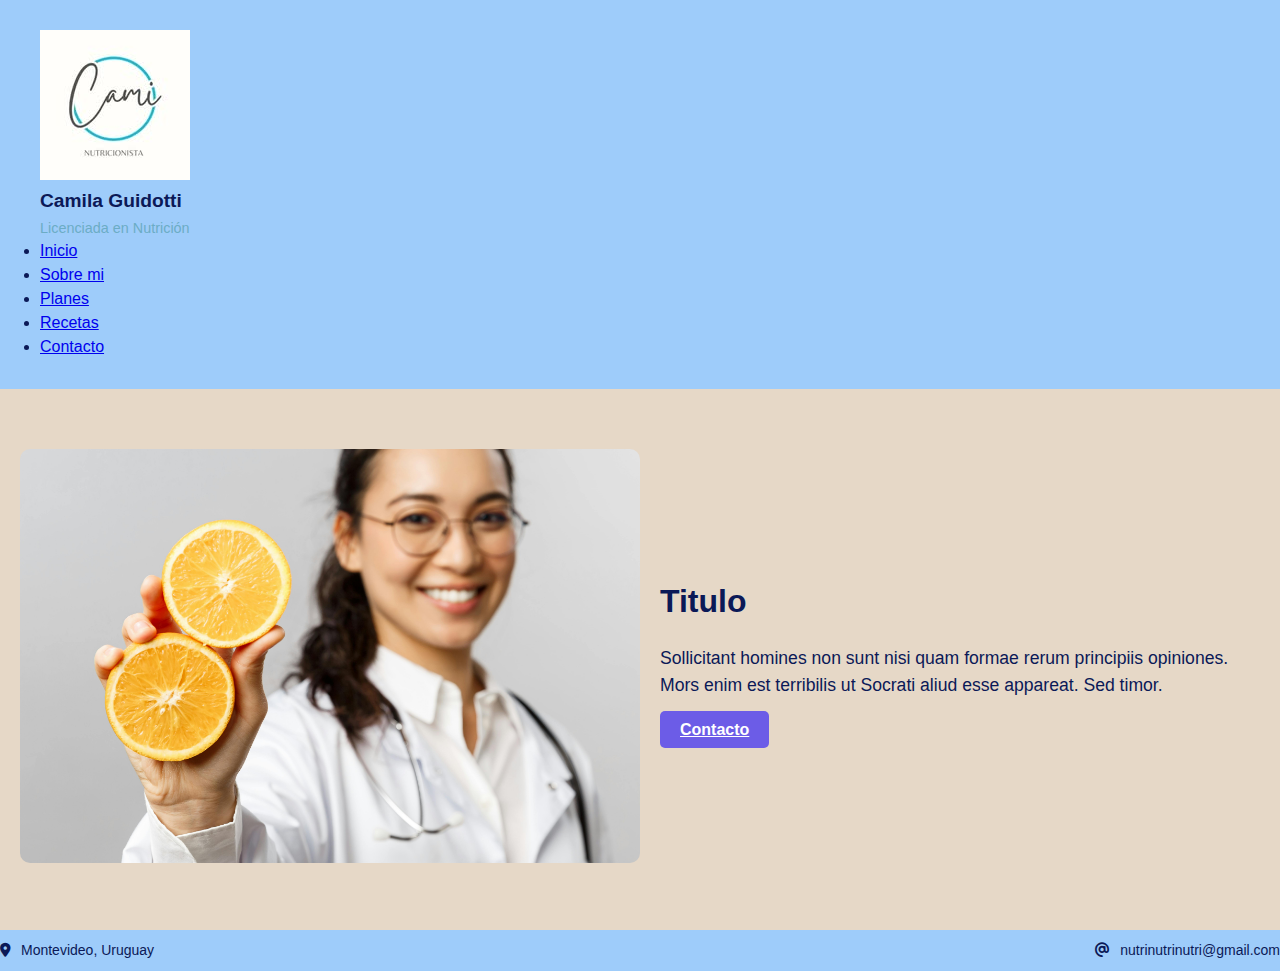
<file: index.html>
<!DOCTYPE html>
<html lang="en">
<head>
    <meta charset="UTF-8">
    <meta name="viewport" content="width=device-width, initial-scale=1.0">
    <link rel="stylesheet" href="styles.css">
    <link rel="stylesheet" href="https://cdnjs.cloudflare.com/ajax/libs/font-awesome/6.4.0/css/all.min.css">
    <title>Nutricionista Camila Guidotti | Uruguay</title>
</head>
<body>
    <header> 
    <div class="header-container">
            <div class="profile">
                <i class="profile-icon"></i>
                <!-- hacer que el logo quede redondo-->
                <a href="index.html">
                <img src="./images/logo.jpg" alt="Logo Camila Guidotti" class="logo" />
                </a>
                <div class="profile-text">
                    <h1>Camila Guidotti</h1>
                    <p>Licenciada en Nutrición</p>
                </div>
            </div>
            <nav>
                <ul class="nav-links">
                    <li><a href="./index.html">Inicio</a></li>
                    <li><a href="./pages/sobremi.html">Sobre mi</a></li>
                    <li><a href="./pages/planes.html">Planes</a></li>
                    <li><a href="./pages/recetas.html">Recetas</a></li>
                    <li><a href="./pages/contacto.html">Contacto</a></li>
                </ul>
            </nav>
        </div>
    </header>
   <main>
        <section class="hero">
            <div class="hero-image">
                <img src="./images/pexels-mix-and-match-studio-2662809-4227061.jpg" alt="Foto de Camila Guidotti">
            </div>
            <div class="hero-text">
                <h2>Titulo</h2>
                <p>
                    Sollicitant homines non sunt nisi quam formae rerum principiis opiniones. 
                    Mors enim est terribilis ut Socrati aliud esse appareat. Sed timor.
                </p>
                <a href="./pages/contacto.html" class="cta-button">Contacto</a>
            </div>
        </section>
    </main>

    <footer>
        <div class="footer-container">
            <div class="footer-location">
                <i class="fas fa-map-marker-alt"></i>
                <span>Montevideo, Uruguay</span>
            </div>
            <div class="footer-email">
                <i class="fas fa-at"></i>
                <span>nutrinutrinutri@gmail.com</span>
            </div>
        </div>
    </footer>
</body>
</html>
</file>
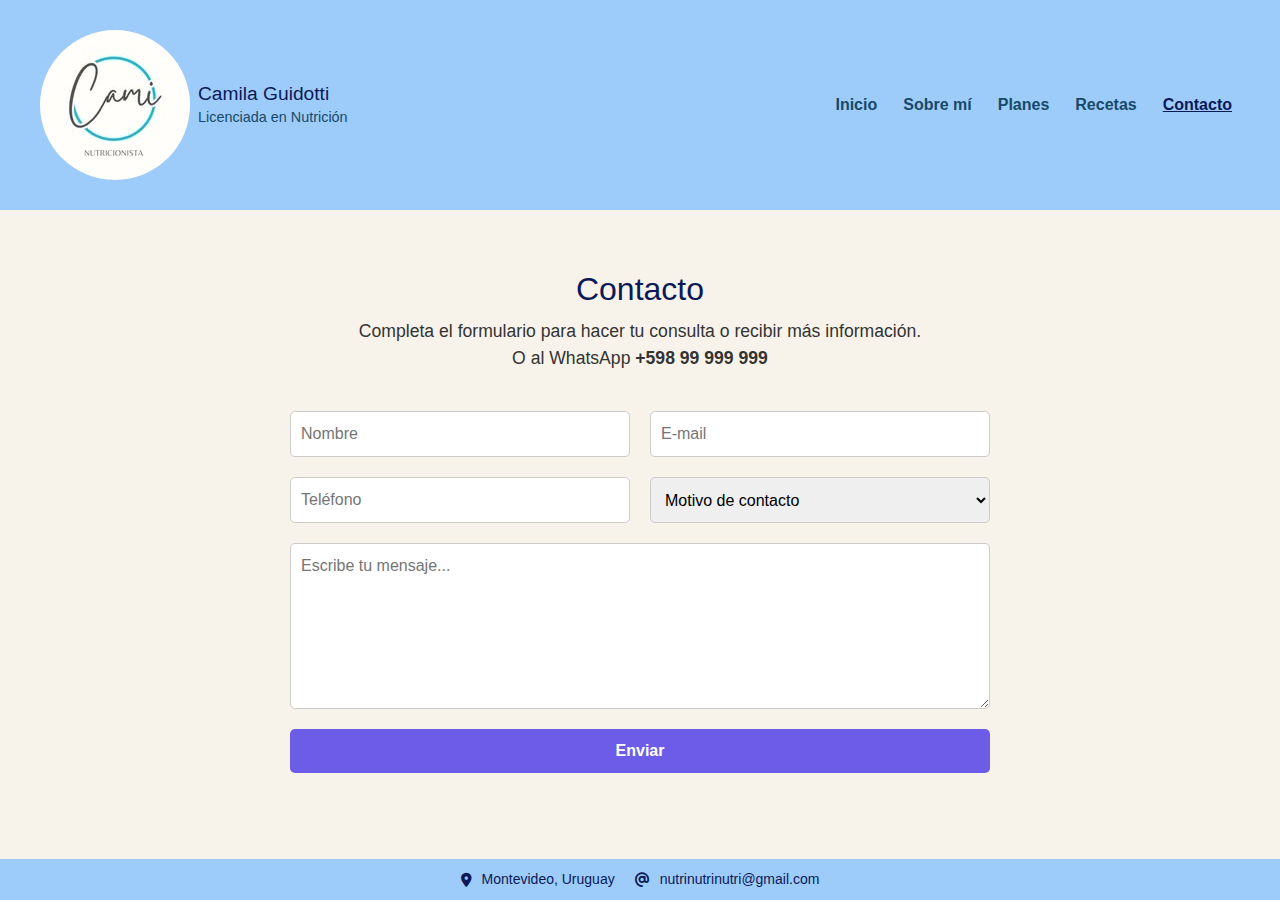
<file: pages/contacto.html>
<!DOCTYPE html>
<html lang="en">
<head>
    <meta charset="UTF-8">
    <meta name="viewport" content="width=device-width, initial-scale=1.0">
    <!-- SEO básico -->
    <title>Contacto | Camila Guidotti, Nutricionista</title>
    <meta name="description" content="Contacta a Camila Guidotti, nutricionista en Montevideo, para consultas, planes de nutrición o asesoramiento personalizado.">
    <meta name="keywords" content="contacto, nutricionista, Montevideo, consultas, planes de alimentación">
    <meta name="robots" content="index, follow">
    <link rel="stylesheet" href="https://cdnjs.cloudflare.com/ajax/libs/font-awesome/6.4.0/css/all.min.css">
    <link href="https://cdn.jsdelivr.net/npm/bootstrap@5.3.2/dist/css/bootstrap.min.css" rel="stylesheet">
    <script src="https://cdn.jsdelivr.net/npm/bootstrap@5.3.2/dist/js/bootstrap.bundle.min.js"></script>
    <link rel="stylesheet" href="../css/styles.css">
</head>
<body>
    <!-- HEADER: Logo y navegación -->
    <header> 
    <div class="header-container d-flex flex-wrap justify-content-between align-items-center">
            <div class="profile d-flex align-items-center">
                <a href="../index.html">
                <img src="../images/logo.jpg" alt="Logo Camila Guidotti" class="logo rounded-circle me-2" />
                </a>
                <div class="profile-text">
                    <h1>Camila Guidotti</h1>
                    <p>Licenciada en Nutrición</p>
                </div>
            </div>
            <nav class="navbar navbar-expand-lg navbar-light p-0">
                <div class="container-fluid p-0">
                  <button class="navbar-toggler" type="button" data-bs-toggle="collapse" data-bs-target="#navbarNav" aria-controls="navbarNav" aria-expanded="false" aria-label="Toggle navigation">
                    <span class="navbar-toggler-icon"></span>
                  </button>
                  
                  <div class="collapse navbar-collapse" id="navbarNav">
                    <ul class="navbar-nav ms-auto">
                        <li class="nav-item">
                          <a class="nav-link" href="../index.html">Inicio</a>  
                        </li>
                        <li class="nav-item">
                            <a class="nav-link" href="./sobremi.html">Sobre mí</a>
                        </li>
                        <li class="nav-item">
                            <a class="nav-link" href="./planes.html">Planes</a>
                        </li>
                        <li class="nav-item">
                            <a class="nav-link" href="./recetas.html">Recetas</a>
                        </li>
                        <li class="nav-item">
                            <a class="nav-link active" href="./contacto.html">Contacto</a>
                        </li>
                    </ul>
                  </div>
                </div>
            </nav>
        </div>
    </header>
    
    <main>
        <!-- CONTACTO: Formulario de contacto -->
        <section class="contacto">
            <div class="contacto-header">
                <h2>Contacto</h2>
                <p>Completa el formulario para hacer tu consulta o recibir más información.<br/> O al WhatsApp <strong>+598 99 999 999</strong></p>
            </div>
            <form class="contacto-form">
                <div class="form-row">
                    <input type="text" name="Nombre" placeholder="Nombre" required/>
                    <input type="email" name="email" placeholder="E-mail" required/>
                </div>

                <div class="form-row">
                    <input type="tel" name="telefono" placeholder="Teléfono" required/>
                    
                    <select name="motivo" required>
                        <option value="" disabled selected>Motivo de contacto</option>
                        <option value="consulta">Consulta general</option>
                        <option value="planes">Planes y precios</option>
                        <option value="receta">Recetas</option>
                        <option value="otros">Otros</option>
                    </select>
                </div>

                <textarea name="mensaje" placeholder="Escribe tu mensaje..." rows="6" required></textarea>
                <button type="submit">Enviar</button>
            </form>
        </section>
    </main>

    <!-- FOOTER: Información de contacto -->
    <footer>
        <div class="footer-container">
            <div class="footer-location">
                <i class="fas fa-map-marker-alt"></i>
                <span>Montevideo, Uruguay</span>
            </div>
            <div class="footer-email">
                <i class="fas fa-at"></i>
                <span>nutrinutrinutri@gmail.com</span>
            </div>
        </div>
    </footer>
</body>
</html>
</file>
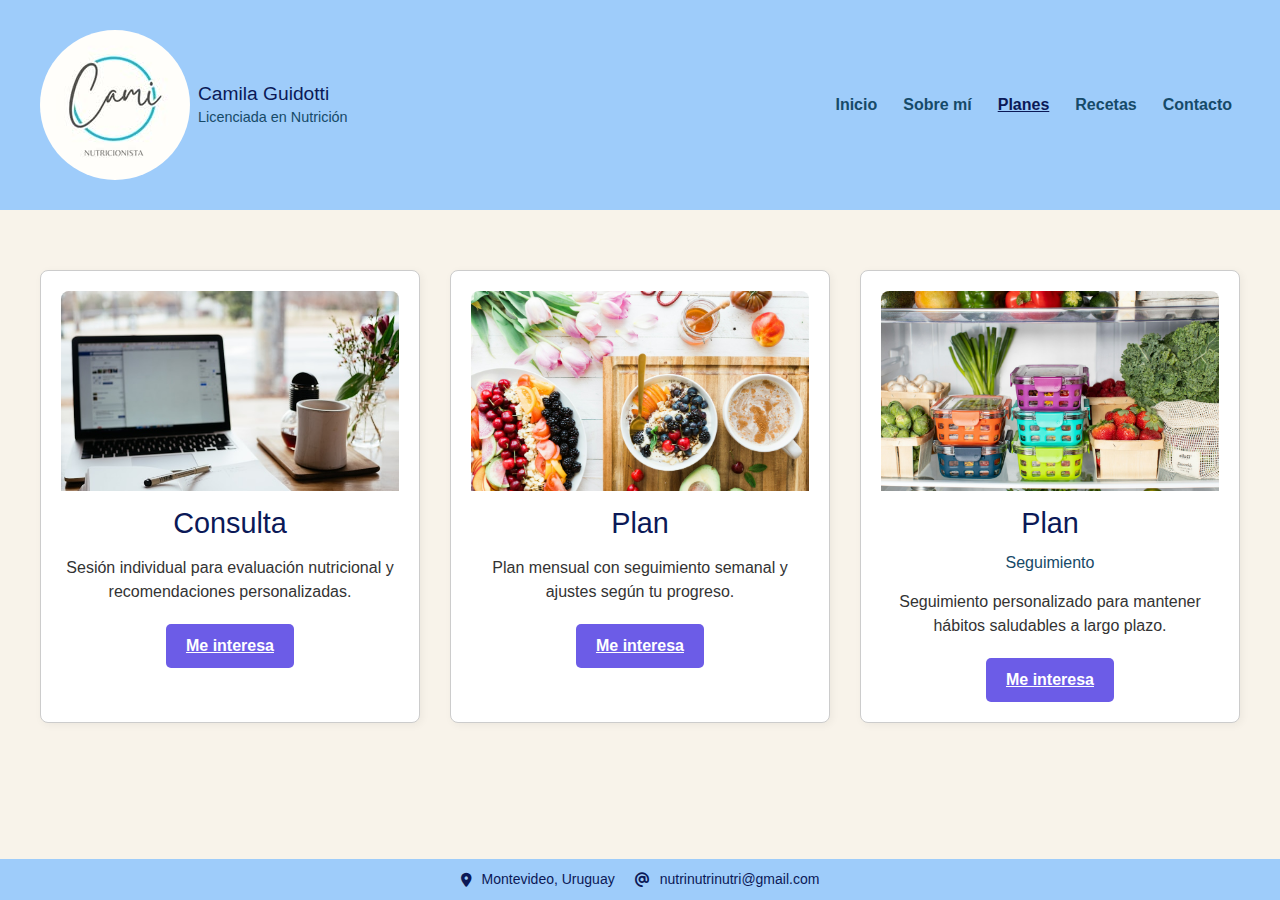
<file: pages/planes.html>
<!DOCTYPE html>
<html lang="en">
<head>
    <meta charset="UTF-8">
    <meta name="viewport" content="width=device-width, initial-scale=1.0">
    <!-- SEO básico -->
    <title>Planes de Nutrición | Camila Guidotti</title>
    <meta name="description" content="Conoce los planes de nutrición personalizados de Camila Guidotti, diseñados para mejorar tus hábitos alimentarios y mantener tu salud a largo plazo.">
    <meta name="keywords" content="planes de nutrición, consulta nutricional, seguimiento, hábitos saludables, Montevideo">
    <meta name="robots" content="index, follow">
    <link rel="stylesheet" href="https://cdnjs.cloudflare.com/ajax/libs/font-awesome/6.4.0/css/all.min.css">
    <link href="https://cdn.jsdelivr.net/npm/bootstrap@5.3.2/dist/css/bootstrap.min.css" rel="stylesheet">
    <script src="https://cdn.jsdelivr.net/npm/bootstrap@5.3.2/dist/js/bootstrap.bundle.min.js"></script>
    <link rel="stylesheet" href="../css/styles.css">
</head>
<body>
    <!-- HEADER: Logo y navegación -->
    <header> 
    <div class="header-container d-flex flex-wrap justify-content-between align-items-center">
            <div class="profile d-flex align-items-center">
                <a href="../index.html">
                <img src="../images/logo.jpg" alt="Logo Camila Guidotti" class="logo rounded-circle me-2" />
                </a>
                <div class="profile-text">
                    <h1>Camila Guidotti</h1>
                    <p>Licenciada en Nutrición</p>
                </div>
            </div>
            <nav class="navbar navbar-expand-lg navbar-light p-0">
                <div class="container-fluid p-0">
                  <button class="navbar-toggler" type="button" data-bs-toggle="collapse" data-bs-target="#navbarNav" aria-controls="navbarNav" aria-expanded="false" aria-label="Toggle navigation">
                    <span class="navbar-toggler-icon"></span>
                  </button>
                  
                    <div class="collapse navbar-collapse" id="navbarNav">
                        <ul class="navbar-nav ms-auto">
                            <li class="nav-item">
                            <a class="nav-link" href="../index.html">Inicio</a>  
                            </li>
                            <li class="nav-item">
                                <a class="nav-link" href="./sobremi.html">Sobre mí</a>
                            </li>
                            <li class="nav-item">
                                <a class="nav-link active" href="./planes.html">Planes</a>
                            </li>
                            <li class="nav-item">
                                <a class="nav-link" href="./recetas.html">Recetas</a>
                            </li>
                            <li class="nav-item">
                                <a class="nav-link" href="./contacto.html">Contacto</a>
                            </li>
                        </ul>
                    </div>
                </div>
            </nav>
        </div>
    </header>
     <main>
        <!-- PLANES: Sección de servicios -->
        <section class="planes">
            <div class="planes-container">
                <div class="plan-card">
                    <div class="plan-img">
                        <img src="/images/plan1.jpg" alt="Consulta nutricional">
                    </div>
                    <h2>Consulta</h2>
                    <p>Sesión individual para evaluación nutricional y recomendaciones personalizadas.</p>
                    <a href="contacto.html" class="plan-button">Me interesa</a>
                </div>
                <div class="plan-card">
                    <div class="plan-img">
                        <img src="/images/plan2.jpg" alt="Plan nutricional">
                    </div>
                    <h2>Plan</h2>
                    <p>Plan mensual con seguimiento semanal y ajustes según tu progreso.</p>
                    <a href="contacto.html" class="plan-button">Me interesa</a>
                </div>
                <div class="plan-card">
                    <div class="plan-img">
                        <img src="/images/plan3.jpg" alt="Seguimiento nutricional">
                    </div>
                    <h2>Plan <br><span class="subtitulo">Seguimiento</span></h2>
                    <p>Seguimiento personalizado para mantener hábitos saludables a largo plazo.</p>
                    <a href="contacto.html" class="plan-button">Me interesa</a>
                </div>
            </div>
        </section>
    </main>

    <!-- FOOTER: Información de contacto -->
    <footer>
        <div class="footer-container">
            <div class="footer-location">
                <i class="fas fa-map-marker-alt"></i>
                <span>Montevideo, Uruguay</span>
            </div>
            <div class="footer-email">
                <i class="fas fa-at"></i>
                <span>nutrinutrinutri@gmail.com</span>
            </div>
        </div>
    </footer>
</body>
</html>
</file>
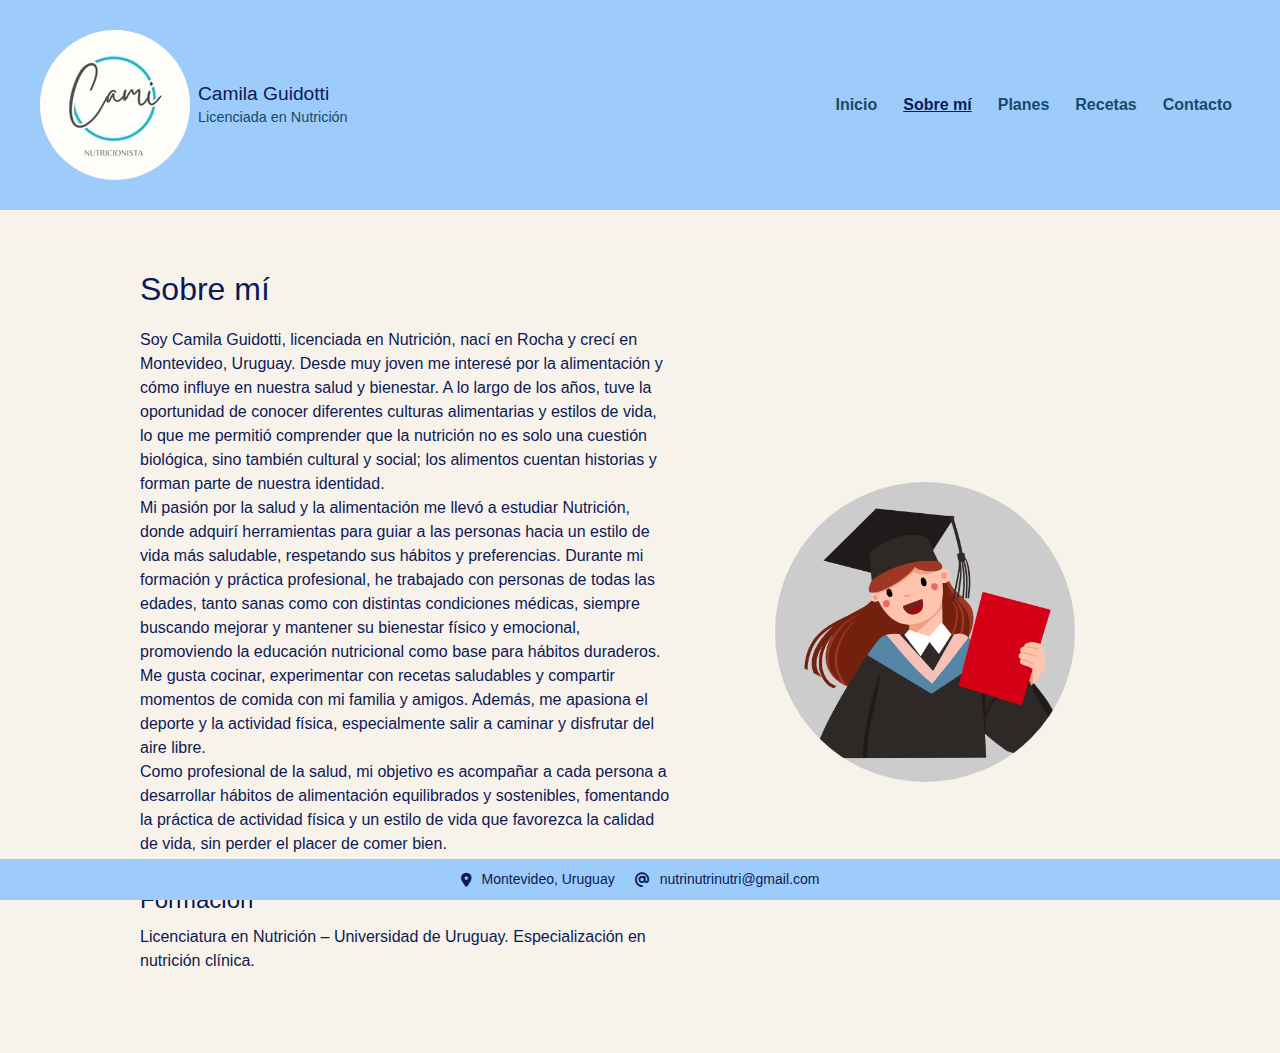
<file: pages/sobremi.html>
<!DOCTYPE html>
<html lang="en">
<head>
    <meta charset="UTF-8">
    <meta name="viewport" content="width=device-width, initial-scale=1.0">
    <!-- SEO básico -->
    <title>Sobre mí | Camila Guidotti, Nutricionista</title>
    <meta name="description" content="Conoce la trayectoria y experiencia de Camila Guidotti, nutricionista en Montevideo, apasionada por la alimentación saludable y el bienestar.">
    <meta name="keywords" content="nutricionista, Montevideo, sobre mí, experiencia, trayectoria">
    <meta name="robots" content="index, follow">
    <link rel="stylesheet" href="https://cdnjs.cloudflare.com/ajax/libs/font-awesome/6.4.0/css/all.min.css">
    <link href="https://cdn.jsdelivr.net/npm/bootstrap@5.3.2/dist/css/bootstrap.min.css" rel="stylesheet">
    <script src="https://cdn.jsdelivr.net/npm/bootstrap@5.3.2/dist/js/bootstrap.bundle.min.js"></script>
    <link rel="stylesheet" href="../css/styles.css">
</head>
<body>
    <!-- HEADER: Logo y navegación -->
    <header> 
        <div class="header-container d-flex flex-wrap justify-content-between align-items-center">
            <div class="profile d-flex align-items-center">
                <a href="../index.html">
                <img src="../images/logo.jpg" alt="Logo Camila Guidotti" class="logo rounded-circle me-2" />
                </a>
                <div class="profile-text">
                    <h1>Camila Guidotti</h1>
                    <p>Licenciada en Nutrición</p>
                </div>
            </div>
            <nav class="navbar navbar-expand-lg navbar-light p-0">
                <div class="container-fluid p-0">
                  <button class="navbar-toggler" type="button" data-bs-toggle="collapse" data-bs-target="#navbarNav" aria-controls="navbarNav" aria-expanded="false" aria-label="Toggle navigation">
                    <span class="navbar-toggler-icon"></span>
                  </button>
                  
                    <div class="collapse navbar-collapse" id="navbarNav">
                        <ul class="navbar-nav ms-auto">
                            <li class="nav-item">
                               <a class="nav-link" href="../index.html">Inicio</a>  
                            </li>
                            <li class="nav-item">
                                <a class="nav-link active" href="./sobremi.html">Sobre mí</a>
                            </li>
                            <li class="nav-item">
                                <a class="nav-link" href="./planes.html">Planes</a>
                            </li>
                            <li class="nav-item">
                                <a class="nav-link" href="./recetas.html">Recetas</a>
                            </li>
                            <li class="nav-item">
                                <a class="nav-link" href="./contacto.html">Contacto</a>
                            </li>
                        </ul>
                    </div>
                </div>
            </nav>
        </div>
    </header>

   <main>
    <!-- SOBRE MÍ: Presentación y Formación -->
        <section class="sobremi">
            <div class="sobremi-content">
                <div class="sobremi-texto">
                    <h2>Sobre mí</h2>
                    <p>Soy Camila Guidotti, licenciada en Nutrición, nací en Rocha y crecí en Montevideo, Uruguay. Desde muy joven me interesé por la alimentación y cómo influye en nuestra salud y bienestar. A lo largo de los años, tuve la oportunidad de conocer diferentes culturas alimentarias y estilos de vida, lo que me permitió comprender que la nutrición no es solo una cuestión biológica, sino también cultural y social; los alimentos cuentan historias y forman parte de nuestra identidad.
                        <br>Mi pasión por la salud y la alimentación me llevó a estudiar Nutrición, donde adquirí herramientas para guiar a las personas hacia un estilo de vida más saludable, respetando sus hábitos y preferencias. Durante mi formación y práctica profesional, he trabajado con personas de todas las edades, tanto sanas como con distintas condiciones médicas, siempre buscando mejorar y mantener su bienestar físico y emocional, promoviendo la educación nutricional como base para hábitos duraderos.
                        <br>Me gusta cocinar, experimentar con recetas saludables y compartir momentos de comida con mi familia y amigos. Además, me apasiona el deporte y la actividad física, especialmente salir a caminar y disfrutar del aire libre.
                        <br>Como profesional de la salud, mi objetivo es acompañar a cada persona a desarrollar hábitos de alimentación equilibrados y sostenibles, fomentando la práctica de actividad física y un estilo de vida que favorezca la calidad de vida, sin perder el placer de comer bien.</p>

                    <h3>Formación</h3>
                    <p>Licenciatura en Nutrición – Universidad de Uruguay. Especialización en nutrición clínica.</p>
                </div>

                <div class="sobremi-foto">
                    <img src="../images/titulo.png" alt="Foto de Camila Guidotti con diploma de nutrición" class="foto-perfil"/>
                </div>
            </div>
        </section>
    </main>

    <!-- FOOTER: Información de contacto -->
    <footer>
        <div class="footer-container">
            <div class="footer-location">
                <i class="fas fa-map-marker-alt"></i>
                <span>Montevideo, Uruguay</span>
            </div>
            <div class="footer-email">
                <i class="fas fa-at"></i>
                <span>nutrinutrinutri@gmail.com</span>
            </div>
        </div>
    </footer>
</body>
</html>
</file>
<file: styles.css>
/* PALETA DE COLORES (Variables) */
:root {
  --color-primario: #0B1957;
  --color-secundario: #9ECCFA;
  --color-acento: #6c5ce7;
  --color-acento-hover: #4834d4;
  --color-fondo: #F8F3EA;
  --color-claro: #E6D8C7;
  --color-texto: #333;
  --color-link: #6cacc5;
}
* {
    margin: 0;
    padding: 0;
    box-sizing: border-box;
}

/* BODY */
body {
  background-color: var(--color-secundario);
  font-family: 'Segoe UI', Tahoma, Geneva, Verdana, sans-serif;
  color: var(--color-primario);
  line-height: 1.5;
}
/* RESPONSIVIDAD */
@media (max-width: 768px) {
  nav ul {
    flex-direction: column;
    gap: 10px;
  }

  .form-row {
    flex-direction: column;
  }
.footer-container {
    flex-direction: column;
    text-align: center;
  }
}

/* HEADER */

header {
    background-color: var(--color-secundario);
    padding: 15px 20px;
}
.header-container {
  background-color: var(--color-secundario);
  padding: 15px 20px;
}

.profile-text h1 {
  font-size: 1.2rem;
  color: var(--color-primario);
  margin-bottom: 2px;
}

.profile-text p {
  font-size: 0.9rem;
  color: var(--color-link);
  margin: 0;
}

.navbar-nav .nav-link {
  color: var(--color-link) !important;
  font-weight: bold;
  margin-left: 10px;
}

.navbar-nav .nav-link.active,
.navbar-nav .nav-link:hover {
  color: var(--color-primario) !important;
  text-decoration: underline;
}

/* celu */
@media (max-width: 768px) {
  .header-container {
    flex-direction: column;
    align-items: flex-start;
  }

  .navbar-nav {
    margin-top: 10px;
  }
}


/* INDEX */

.hero {
    display: flex;
    flex-wrap: wrap;
    justify-content: center;
    align-items: center;
    padding: 60px 20px;
    background-color: var(--color-claro);
}

.hero-image {
    flex: 1 1 300px;
    text-align: center;
}

.hero-image img {
    max-width: 100%;
    border-radius: 10px;
}

.hero-text {
    flex: 1 1 300px;
    padding: 20px;
    text-align: left;
}

.hero-text h2 {
    font-size: 2rem;
    margin-bottom: 20px;
    color: var(--color-primario);
}

.hero-text p {
    font-size: 1.1rem;
    margin-bottom: 20px;
}

/* BOTONES */
.cta-button,
.plan-button,
.contacto-form button {
  background-color: var(--color-acento);
  color: #fff;
  padding: 10px 20px;
  border-radius: 5px;
  font-weight: bold;
  border: none;
  cursor: pointer;
  transition: background-color 0.3s ease, transform 0.2s ease;
}

.cta-button:hover,
.plan-button:hover,
.contacto-form button:hover {
  background-color: var(--color-acento-hover);
  transform: translateY(-2px);
}

/* FOOTER */
.footer-container {
  background-color: var(--color-secundario);
  color: var(--color-primario);
  padding: 10px 0;
  font-size: 0.9rem;
  text-align: center;
  display: flex;
  justify-content: space-between;
  align-items: center;
  flex-wrap: wrap;
  gap: 20px;
}

.footer-location, .footer-email {
    display: flex;
    align-items: center;
    gap: 10px;
    font-size: 14px;
}

.footer-location i,
.footer-email i {
    color: var(--color-primario);
}

/* SOBRE MÍ */

.sobremi {
    background-color: var(--color-claro);
    padding: 60px 20px;
}

.sobremi-content {
    display: flex;
    flex-wrap: wrap;
    justify-content: center;
    align-items: flex-start;
    gap: 40px;
    max-width: 1000px;
    margin: 0 auto;
}

.sobremi-texto {
    flex: 1 1 400px;
}

.sobremi-texto h2 {
    font-size: 2rem;
    margin-bottom: 20px;
    color: var(--color-primario);
}

.sobremi-texto h3 {
    font-size: 1.5rem;
    margin-top: 30px;
    margin-bottom: 10px;
}

.sobremi-texto p {
    margin-bottom: 20px;
    font-size: 1rem;
}

.sobremi-foto {
    flex: 1 1 250px;
    text-align: center;
}

.foto-perfil {
    width: 250px;
    height: 250px;
    border-radius: 50%;
    object-fit: cover;
    background-color: #ccc;
}

/* PLANES */

.planes {
    background-color: var(--color-fondo);
    padding: 60px 20px;
}

.planes-container {
    display: flex;
    flex-wrap: wrap;
    justify-content: center;
    gap: 30px;
    max-width: 1200px;
    margin: 0 auto;
}

.plan-card {
    background-color: #fff;
    border: 1px solid #ccc;
    border-radius: 10px;
    flex: 1 1 300px;
    max-width: 300px;
    padding: 30px 20px;
    text-align: center;
    box-shadow: 2px 2px 8px rgba(0,0,0,0.05);
    transition: transform 0.3s ease;
}

.plan-card:hover {
    transform: translateY(-5px);
}

.plan-card h2 {
    font-size: 1.8rem;
    margin-bottom: 15px;
    color: var(--color-primario);
}

.plan-card .subtitulo {
    font-size: 1rem;
    color: var(--color-link);
}

.plan-card p {
    font-size: 1rem;
    margin-bottom: 20px;
    color: var(--color-texto);
}

/* RECETAS */

.recetas {
    background-color: var(--color-fondo);
    padding: 60px 20px;
}

.recetas-header {
    text-align: center;
    margin-bottom: 40px;
}

.recetas-header h2 {
    font-size: 2rem;
    color: var(--color-primario);
    margin-bottom: 10px;
}

.recetas-header p {
    font-size: 1.2rem;
    color: var(--color-link);
}

.recetas-container {
    display: flex;
    flex-wrap: wrap;
    justify-content: center;
    gap: 20px;
}

.receta-card {
    display: flex;
    flex-direction: column;
    width: 250px;
    border: 1px solid #ccc;
    border-radius: 8px;
    overflow: hidden;
    background-color: #fff;
    color: var(--color-primario);
    transition: transform 0.3s ease;
}

.receta-card:hover {
    transform: translateY(-5px);
}

.receta-card img {
    width: 100%;
    height: 180px;
    object-fit: cover;
    background-color: #ddd;
}

.receta-card p {
    padding: 10px;
    font-size: 1rem;
    border-top: 1px solid #eee;
    text-align: center;
}


/* CONTACTO */

.contacto {
    background-color: var(--color-fondo);
    padding: 60px 20px;
}

.contacto-header {
    text-align: center;
    margin-bottom: 40px;
}

.contacto-header h2 {
    font-size: 2rem;
    color: var(--color-primario);
    margin-bottom: 10px;
}

.contacto-header p {
    font-size: 1.1rem;
    color: var(--color-texto);
}

.contacto-form {
    max-width: 700px;
    margin: 0 auto;
    display: flex;
    flex-direction: column;
    gap: 20px;
}

.form-row {
    display: flex;
    flex-wrap: wrap;
    gap: 20px;
}

.form-row input,
.form-row select {
    flex: 1 1 250px;
    padding: 10px;
    font-size: 1rem;
    border: 1px solid #ccc;
    border-radius: 5px;
}

.contacto-form textarea {
    width: 100%;
    padding: 10px;
    font-size: 1rem;
    border: 1px solid #ccc;
    border-radius: 5px;
    resize: vertical;
}
</file>
<file: css/styles.css>
.receta-card, .plan-card {
  border: 1px solid #ccc;
  border-radius: 8px;
  background: #fff;
  box-shadow: 2px 2px 8px rgba(0, 0, 0, 0.05);
  padding: 20px;
}

* {
  margin: 0;
  padding: 0;
  box-sizing: border-box;
}

body {
  background-color: #F8F3EA;
  font-family: "Segoe UI", Tahoma, Geneva, Verdana, sans-serif;
  color: #0B1957;
  line-height: 1.5;
}

/*HEADER*/
header {
  background-color: #9ECCFA;
  padding: 15px 20px;
}

.header-container {
  background-color: #9ECCFA;
  padding: 15px 20px;
}
@media (max-width: 768px) {
  .header-container {
    flex-direction: column;
    align-items: flex-start;
  }
}

.profile-text h1 {
  color: #0B1957;
  font-size: 1.2rem;
  margin-bottom: 2px;
}
.profile-text p {
  color: #164A68;
  font-size: 0.9rem;
  margin: 0;
}

@media (max-width: 768px) {
  .navbar-nav {
    margin-top: 10px;
  }
}
.navbar-nav .nav-link {
  color: #164A68 !important;
  font-weight: bold;
  margin-left: 10px;
}
.navbar-nav .nav-link.active, .navbar-nav .nav-link:hover {
  color: #0B1957 !important;
  text-decoration: underline;
}

/*INDEX*/
.hero {
  display: flex;
  flex-direction: row;
  justify-content: center;
  align-items: center;
  gap: 0;
  flex-wrap: wrap;
  padding: 60px 20px;
  background-color: #F8F3EA;
}
@media (max-width: 768px) {
  .hero {
    flex-direction: column;
    text-align: center;
  }
}

.hero-image {
  flex: 1 1 300px;
  text-align: center;
}
.hero-image img {
  max-width: 100%;
  border-radius: 10px;
}
@media (max-width: 768px) {
  .hero-image {
    flex: 1 1 100%;
    margin-bottom: 20px;
  }
}

.hero-text {
  flex: 1 1 300px;
  padding: 20px;
  text-align: left;
}
.hero-text h2 {
  font-size: 2rem;
  margin-bottom: 20px;
  color: #0B1957;
}
.hero-text p {
  font-size: 1.1rem;
  margin-bottom: 20px;
}
@media (max-width: 768px) {
  .hero-text {
    flex: 1 1 100%;
    text-align: center;
    padding: 10px;
  }
}
.hero-text .cta-button {
  background-color: #6c5ce7;
  color: #fff;
  padding: 10px 20px;
  border-radius: 5px;
  font-weight: bold;
  border: none;
  cursor: pointer;
  transition: background-color 0.3s ease, transform 0.2s ease;
}
.hero-text .cta-button:hover {
  background-color: #4834d4;
  transform: translateY(-2px);
}
.hero-text .cta-button {
  display: inline-block;
  margin-top: 20px;
  text-align: center;
}
@media (max-width: 480px) {
  .hero-text .cta-button {
    width: 100%;
  }
}

@media (max-width: 768px) {
  main {
    padding-bottom: 50px;
  }
}
@media (max-width: 480px) {
  main {
    padding-bottom: 30px;
  }
}
/*SOBRE MI*/
.sobremi {
  background-color: #F8F3EA;
  padding: 60px 20px;
}
.sobremi-content {
  display: flex;
  flex-direction: row;
  justify-content: center;
  align-items: center;
  gap: 40px;
  flex-wrap: wrap;
  max-width: 1000px;
  margin: 0 auto;
  align-items: stretch;
}
.sobremi-texto {
  flex: 1 1 400px;
}
.sobremi-texto h2 {
  font-size: 2rem;
  margin-bottom: 20px;
  color: #0B1957;
}
.sobremi-texto h3 {
  font-size: 1.5rem;
  margin: 30px 0 10px;
}
.sobremi-texto p {
  font-size: 1rem;
  margin-bottom: 20px;
}
.sobremi-foto {
  flex: 1 1 300px;
  text-align: center;
  display: flex;
  justify-content: center;
  align-items: center;
}
.sobremi-foto .foto-perfil {
  width: 100%;
  max-width: 300px;
  height: auto;
  border-radius: 50%;
  object-fit: cover;
  background-color: #ccc;
}
@media (max-width: 768px) {
  .sobremi .sobremi-content {
    flex-direction: column;
    align-items: center;
    text-align: center;
  }
  .sobremi .sobremi-foto {
    margin-top: 20px;
  }
}

@media (max-width: 768px) {
  main {
    padding-bottom: 50px;
  }
}
@media (max-width: 480px) {
  main {
    padding-bottom: 30px;
  }
}
/*PLANES*/
.planes {
  background-color: #F8F3EA;
  padding: 60px 20px;
}
.planes-container {
  display: grid;
  grid-template-columns: repeat(3, 1fr);
  gap: 30px;
  max-width: 1200px;
  margin: 0 auto;
  justify-content: center;
}
@media (max-width: 768px) {
  .planes-container {
    grid-template-columns: 1fr 1fr;
  }
}
@media (max-width: 480px) {
  .planes-container {
    grid-template-columns: 1fr;
  }
}

.plan-card {
  text-align: center;
  transition: transform 0.3s ease;
}
.plan-card:hover {
  transform: translateY(-5px);
}
.plan-card .plan-img {
  width: 100%;
  max-height: 200px;
  overflow: hidden;
  margin-bottom: 15px;
}
.plan-card .plan-img img {
  width: 100%;
  height: 100%;
  object-fit: cover;
  border-radius: 8px 8px 0 0;
}
.plan-card h2 {
  font-size: 1.8rem;
  margin-bottom: 15px;
  color: #0B1957;
}
.plan-card .subtitulo {
  font-size: 1rem;
  color: #164A68;
}
.plan-card p {
  font-size: 1rem;
  margin-bottom: 20px;
  color: #333;
}
.plan-card a.plan-button {
  background-color: #6c5ce7;
  color: #fff;
  padding: 10px 20px;
  border-radius: 5px;
  font-weight: bold;
  border: none;
  cursor: pointer;
  transition: background-color 0.3s ease, transform 0.2s ease;
}
.plan-card a.plan-button:hover {
  background-color: #4834d4;
  transform: translateY(-2px);
}
.plan-card a.plan-button {
  display: inline-block;
}

@media (max-width: 768px) {
  main {
    padding-bottom: 50px;
  }
}
@media (max-width: 480px) {
  main {
    padding-bottom: 30px;
  }
}
/*RECETAS*/
.recetas {
  background-color: #F8F3EA;
  padding: 60px 20px;
}
.recetas-header {
  text-align: center;
  margin-bottom: 40px;
}
.recetas-header h2 {
  font-size: 2rem;
  color: #0B1957;
  margin-bottom: 10px;
}
.recetas-header p {
  font-size: 1.2rem;
  color: #164A68;
}
.recetas-container {
  display: grid;
  grid-template-columns: repeat(3, 1fr);
  gap: 20px;
  max-width: 1200px;
  margin: 0 auto;
}
@media (max-width: 768px) {
  .recetas-container {
    grid-template-columns: repeat(2, 1fr);
  }
}
@media (max-width: 480px) {
  .recetas-container {
    grid-template-columns: 1fr;
  }
}

.receta-card {
  display: flex;
  flex-direction: column;
  width: 100%;
  overflow: hidden;
  color: #0B1957;
  transition: transform 0.3s ease;
}
.receta-card:hover {
  transform: translateY(-5px);
}
.receta-card img {
  width: 100%;
  height: 180px;
  object-fit: cover;
  background-color: #ddd;
}
.receta-card p {
  padding: 10px;
  font-size: 1rem;
  border-top: 1px solid #eee;
  text-align: center;
}

@media (max-width: 768px) {
  main {
    padding-bottom: 50px;
  }
}
@media (max-width: 480px) {
  main {
    padding-bottom: 30px;
  }
}
/*CONTACTO*/
.contacto {
  background-color: #F8F3EA;
  padding: 60px 20px;
}
.contacto-header {
  text-align: center;
  margin-bottom: 40px;
}
.contacto-header h2 {
  font-size: 2rem;
  color: #0B1957;
  margin-bottom: 10px;
}
.contacto-header p {
  font-size: 1.1rem;
  color: #333;
}
.contacto-form {
  max-width: 700px;
  margin: 0 auto;
  display: flex;
  flex-direction: column;
  gap: 20px;
}
.contacto-form .form-row {
  display: flex;
  flex-wrap: wrap;
  gap: 20px;
}
.contacto-form .form-row input, .contacto-form .form-row select {
  flex: 1 1 250px;
  padding: 10px;
  font-size: 1rem;
  border: 1px solid #ccc;
  border-radius: 5px;
}
@media (max-width: 768px) {
  .contacto-form .form-row {
    flex-direction: column;
  }
}
@media (max-width: 480px) {
  .contacto-form .form-row {
    flex-direction: column;
    gap: 15px;
  }
  .contacto-form .form-row input, .contacto-form .form-row select {
    flex: 1 1 100%;
  }
}
.contacto-form textarea {
  width: 100%;
  padding: 10px;
  font-size: 1rem;
  border: 1px solid #ccc;
  border-radius: 5px;
  resize: vertical;
}
.contacto-form button {
  background-color: #6c5ce7;
  color: #fff;
  padding: 10px 20px;
  border-radius: 5px;
  font-weight: bold;
  border: none;
  cursor: pointer;
  transition: background-color 0.3s ease, transform 0.2s ease;
}
.contacto-form button:hover {
  background-color: #4834d4;
  transform: translateY(-2px);
}

@media (max-width: 768px) {
  main {
    padding-bottom: 50px;
  }
}
@media (max-width: 480px) {
  main {
    padding-bottom: 30px;
  }
}
/*FOOTER*/
.footer-container {
  display: flex;
  flex-direction: row;
  justify-content: center;
  align-items: center;
  gap: 20px;
  background-color: #9ECCFA;
  color: #0B1957;
  padding: 10px 0;
  font-size: 0.9rem;
  flex-wrap: wrap;
  text-align: center;
  position: fixed;
  bottom: 0px;
  width: 100%;
}
@media (max-width: 768px) {
  .footer-container {
    flex-direction: column;
    text-align: center;
  }
}

.footer-location,
.footer-email {
  display: flex;
  align-items: center;
  gap: 10px;
  font-size: 14px;
}
.footer-location i,
.footer-email i {
  color: #0B1957;
}

/*# sourceMappingURL=styles.css.map */
</file>
